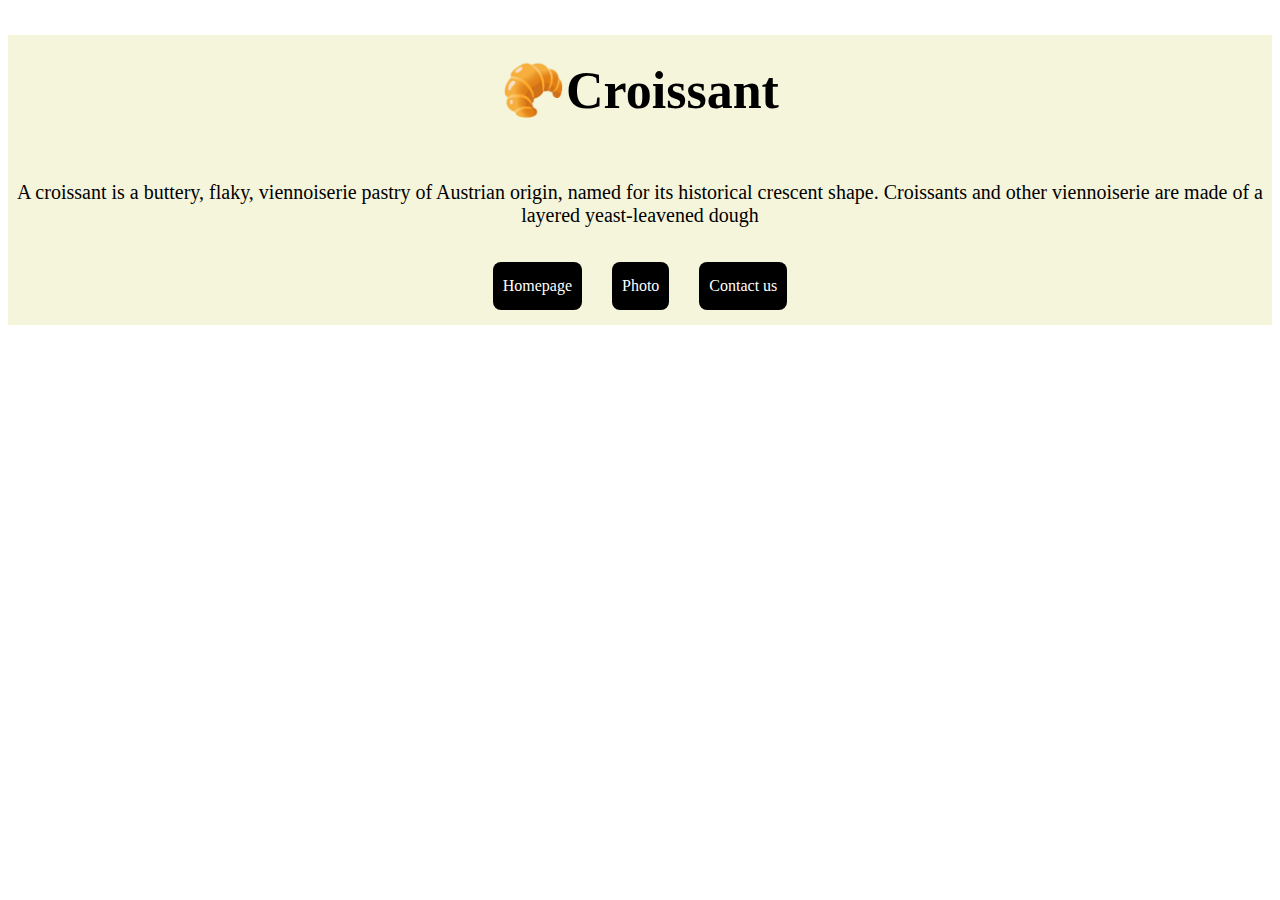
<file: index.html>
<!DOCTYPE html>
<html lang="en">
  <head>
    <meta charset="UTF-8" />
    <meta name="description" content="Best croissants in Eastern Galicia" />
    <meta http-equiv="X-UA-Compatible" content="IE=edge" />
    <meta name="viewport" content="width=device-width, initial-scale=1.0" />
    <title>Best croissants in Lviv - GalicianPastry.com</title>
    <link rel="stylesheet" href="style/styles.css" />
  </head>
  <body>
    <div class="back">
      <h1 class="header">🥐Croissant</h1>
      <p class="description">
        A croissant is a buttery, flaky, viennoiserie pastry of Austrian origin,
        named for its historical crescent shape. Croissants and other
        viennoiserie are made of a layered yeast-leavened dough
      </p>
      <div class="navbar">
        <a class="nav" href="index.html">Homepage</a>
        <a class="nav" href="photo.html">Photo</a>
        <a class="nav" href="contact.html">Contact us</a>
      </div>
    </div>
  </body>
</html>
</file>
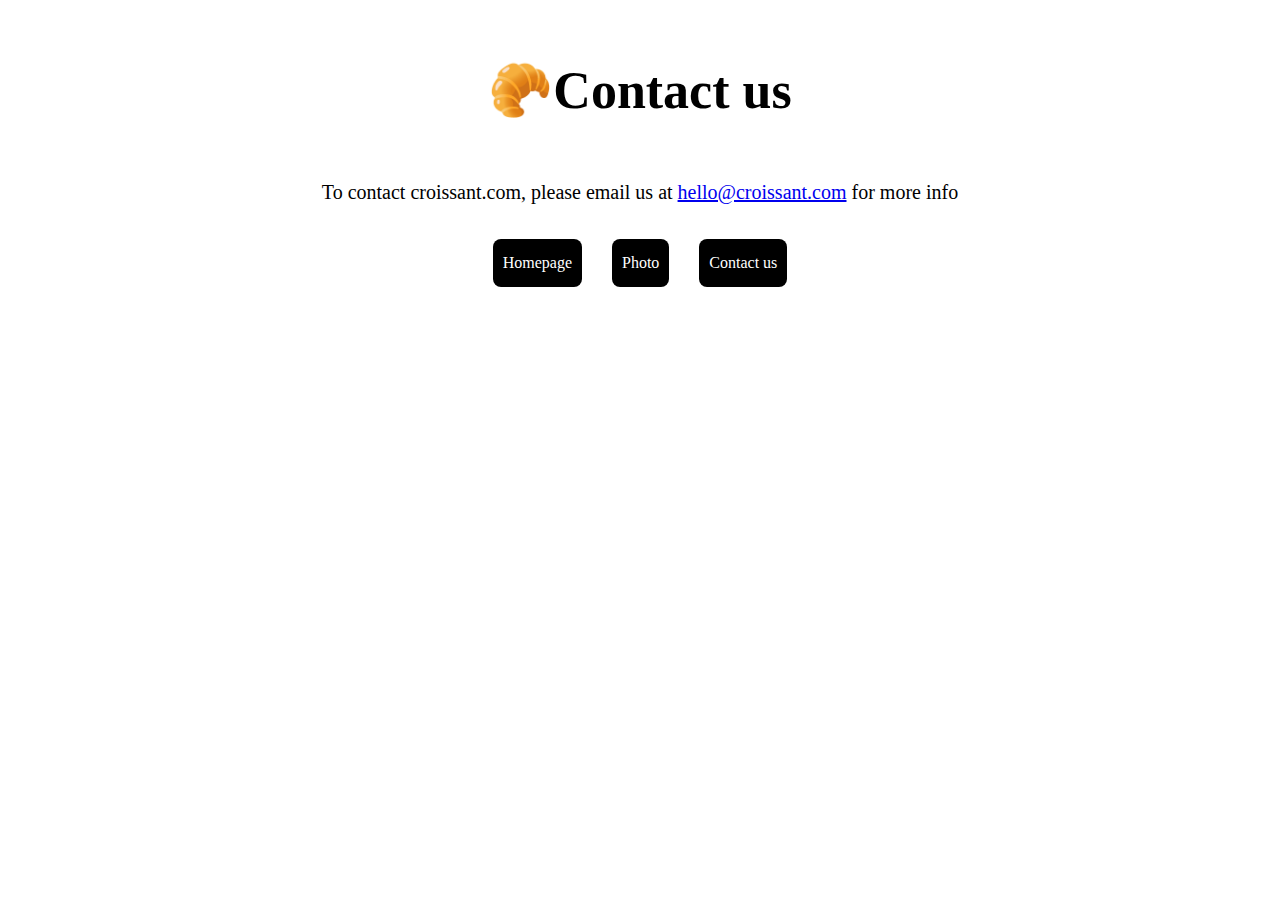
<file: contact.html>
<!DOCTYPE html>
<html lang="en">
  <head>
    <meta charset="UTF-8" />
    <meta http-equiv="X-UA-Compatible" content="IE=edge" />
    <meta name="viewport" content="width=device-width, initial-scale=1.0" />
    <title>Contact Us -GalicianPastry.com</title>
    <link rel="stylesheet" href="style/styles.css" />
  </head>
  <body>
    <h1 class="header">🥐Contact us</h1>
    <p class="description">
      To contact croissant.com, please email us at
      <a href="mailto:hello@croissant.com">hello@croissant.com</a> for more info
    </p>
    <div class="navbar">
      <a class="nav" href="index.html">Homepage</a>
      <a class="nav" href="photo.html">Photo</a>
      <a class="nav" href="contact.html">Contact us</a>
    </div>
  </body>
</html>
</file>
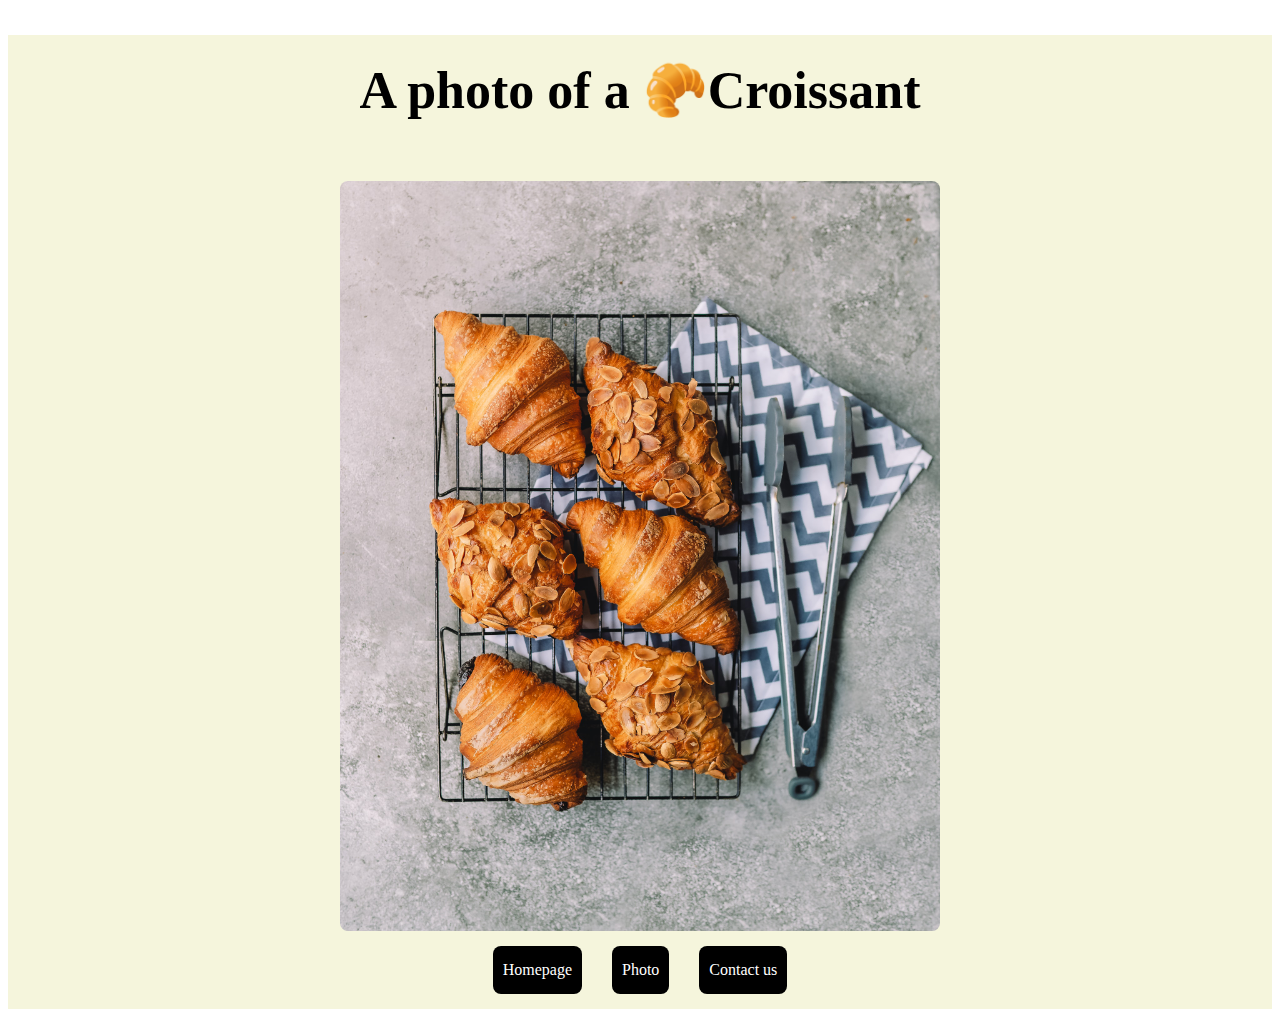
<file: photo.html>
<!DOCTYPE html>
<html lang="en">
  <head>
    <meta charset="UTF-8" />
    <meta http-equiv="X-UA-Compatible" content="IE=edge" />
    <meta name="viewport" content="width=device-width, initial-scale=1.0" />
    <title>Photo of best croissants GalicianPastry.com</title>
    <link rel="stylesheet" href="style/styles.css" />
  </head>
  <body>
    <div class="back">
      <h1 class="header">A photo of a 🥐Croissant</h1>
      <img src="images/croissant.jpg" alt="croissant" width="600" />
      <div class="navbar">
        <a class="nav" href="index.html">Homepage</a>
        <a class="nav" href="photo.html">Photo</a>
        <a class="nav" href="contact.html">Contact us</a>
      </div>
    </div>
  </body>
</html>
</file>
<file: style/styles.css>
body {
  background-image: url(https://images.unsplash.com/photo-1498099916438-d96f52d0c7ff?ixlib=rb-1.2.1&ixid=MnwxMjA3fDB8MHxwaG90by1wYWdlfHx8fGVufDB8fHx8&auto=format&fit=crop&w=1470&q=80);
}
.back {
  background-color: beige;
}
img {
  display: flex;
  margin: 0 auto;
  border-radius: 8px;
}
.header {
  text-align: center;
  font-size: 52px;
  padding: 25px;
  box-shadow: 0 0 0 0 rgba(0, 0, 0, 0.5);
}
.description {
  text-align: center;
  font-size: 20px;
}
.nav {
  text-align: center;
  padding: 15px 10px;
  background-color: black;
  margin: 15px;

  border-radius: 8px;
  color: white;
  text-decoration: none;
}
.navbar {
  display: flex;
  justify-content: center;
}
</file>
